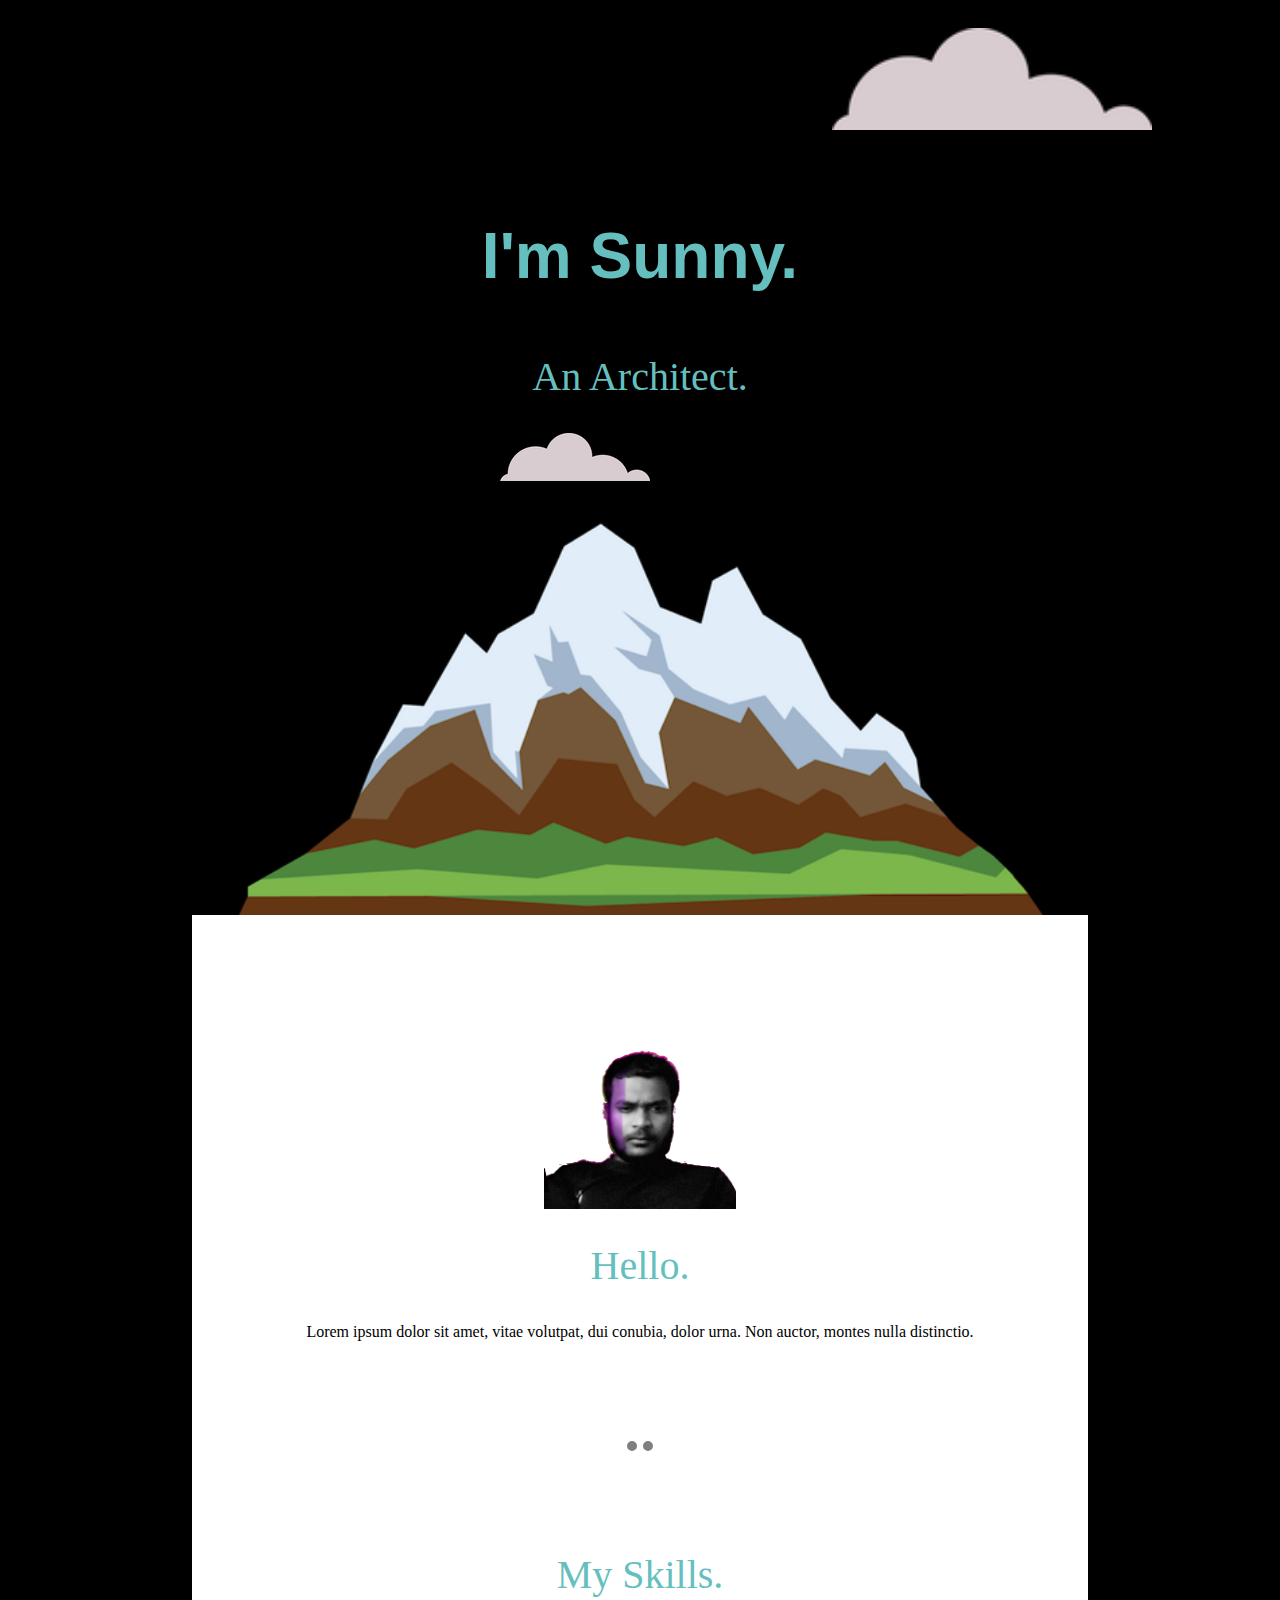
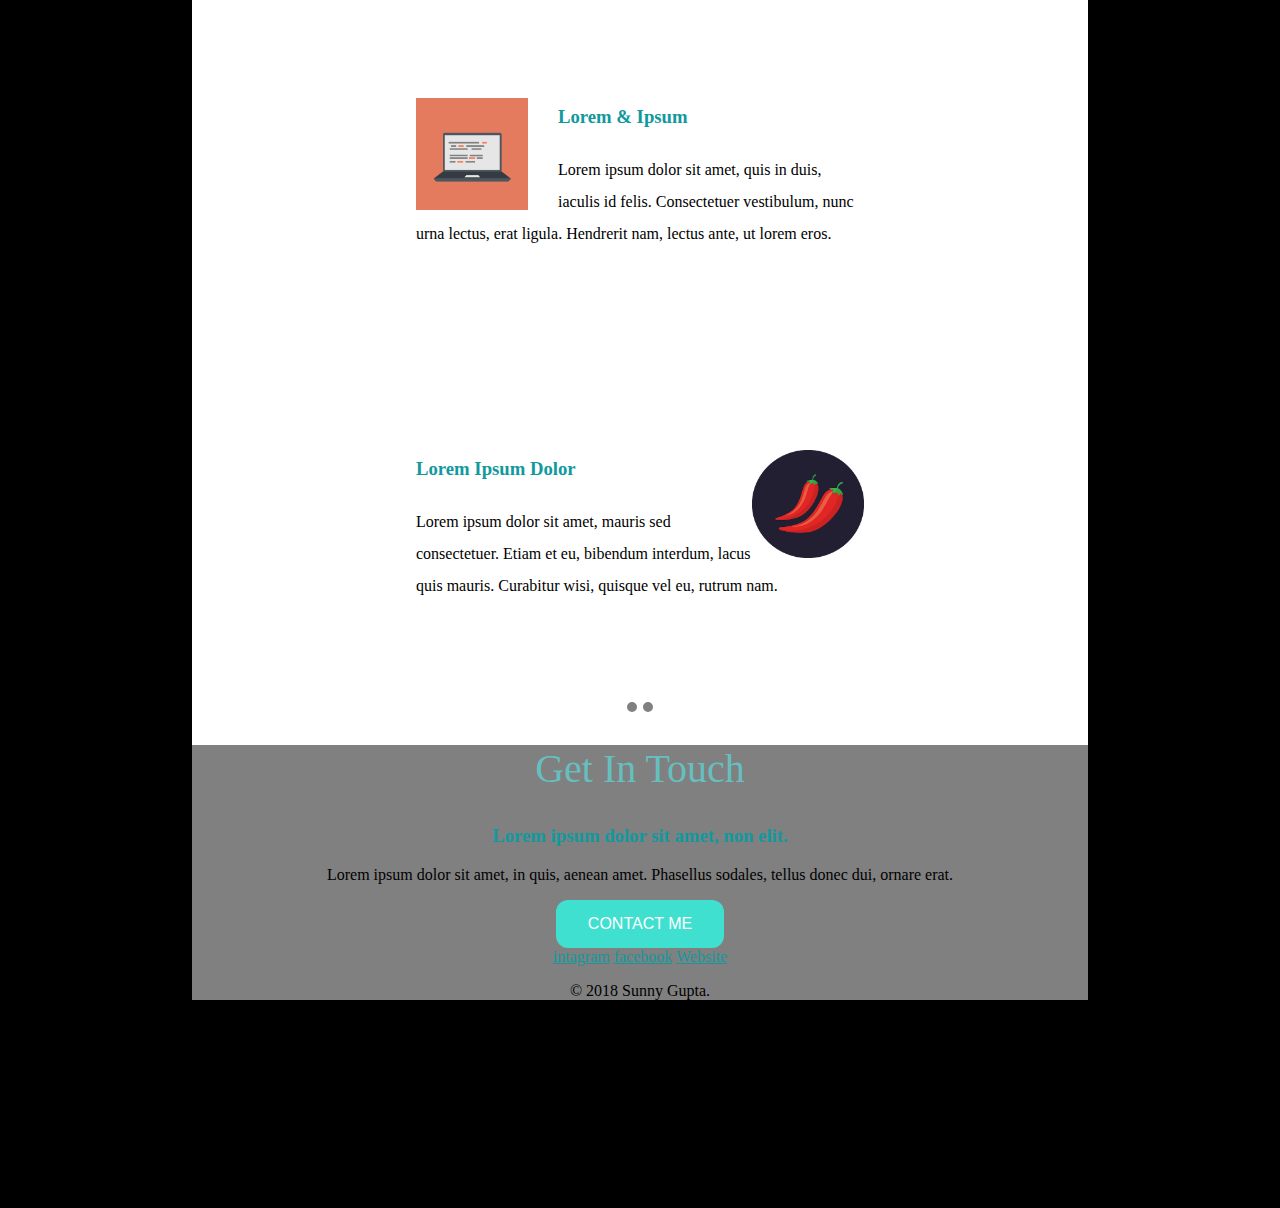
<file: index.html>
<html>

<head>
  <meta charset="UTF-8">
  <meta content="width=device-width, initial-scale=1.0" name="viewport">
  <meta http-equiv="X-UA-Compatible" content="ie=edge">
  <link rel="stylesheet" href="styles.css">
  <link rel="icon" href="favicon.ico">
  <title>Sunny kr. Gupta</title>
</head>

<body>
  <div class="top-container">
    <img class="top-cloud" src="cloud.png" alt="cloud image">
    <h1>I'm Sunny.</h1>
    <h2>An Architect.</h2>

    <img class="bottom-cloud" src="cloud.png" alt="cloud image">
    <img class="mountain" src="mountain.png" alt="mountain image">


    <div class="middle-container">
      <div class="profile">
        <img class="photu" src="sunny.png" alt="sunny image">
        <h2>Hello.</h2>
        <p class="txt">Lorem ipsum dolor sit amet, vitae volutpat, dui conubia, dolor urna. Non auctor, montes nulla distinctio.</p>
      </div>
      <hr >
      <div class="skills">
        <h2>My Skills.</h2>
        <div class="skill-row">
          <img class="computer" src="computer.png" alt="">
          <h3>Lorem & Ipsum</h3>
          <p class="lorem">Lorem ipsum dolor sit amet, quis in duis, iaculis id felis. Consectetuer vestibulum, nunc urna lectus, erat ligula. Hendrerit nam, lectus ante, ut lorem eros.</p>
        </div>
        <div class="skill-row">
          <img class="chillies" src="chillies.png" alt="">
          <h3 class="txt2">Lorem Ipsum Dolor</h3>
          <p class="ipsum">Lorem ipsum dolor sit amet, mauris sed consectetuer. Etiam et eu, bibendum interdum, lacus quis mauris. Curabitur wisi, quisque vel eu, rutrum nam.</p>
        </div>
      </div>
      <hr>
      <div class="contact-me">

        <h2>Get In Touch</h2>
        <h3>Lorem ipsum dolor sit amet, non elit.</h3>
        <p>Lorem ipsum dolor sit amet, in quis, aenean amet. Phasellus sodales, tellus donec dui, ornare erat.</p>
          <button class="button" type="button" onclick="alert('Hello world!')">CONTACT ME</button>
      </div>
    </div>


    <div class="bottom-container">
      <a class="footer-link" href="https://www.intagram.com/s.u.n.s.u.n.n.y">intagram</a>
      <a class="footer-link" href="https://facebook.com/s.u.n.s.u.n.n.y">facebook</a>
      <a class="footer-link" href="https://www.appbrewery.co/">Website</a>
      <p>© 2018 Sunny Gupta.</p>



    </div>
    <div class="wrapper">
      <div class="pos text"></div>
      <div class="pos mountain1"></div>
      <div class="pos mountain2"></div>
    </div>



</body>

</html>
</file>
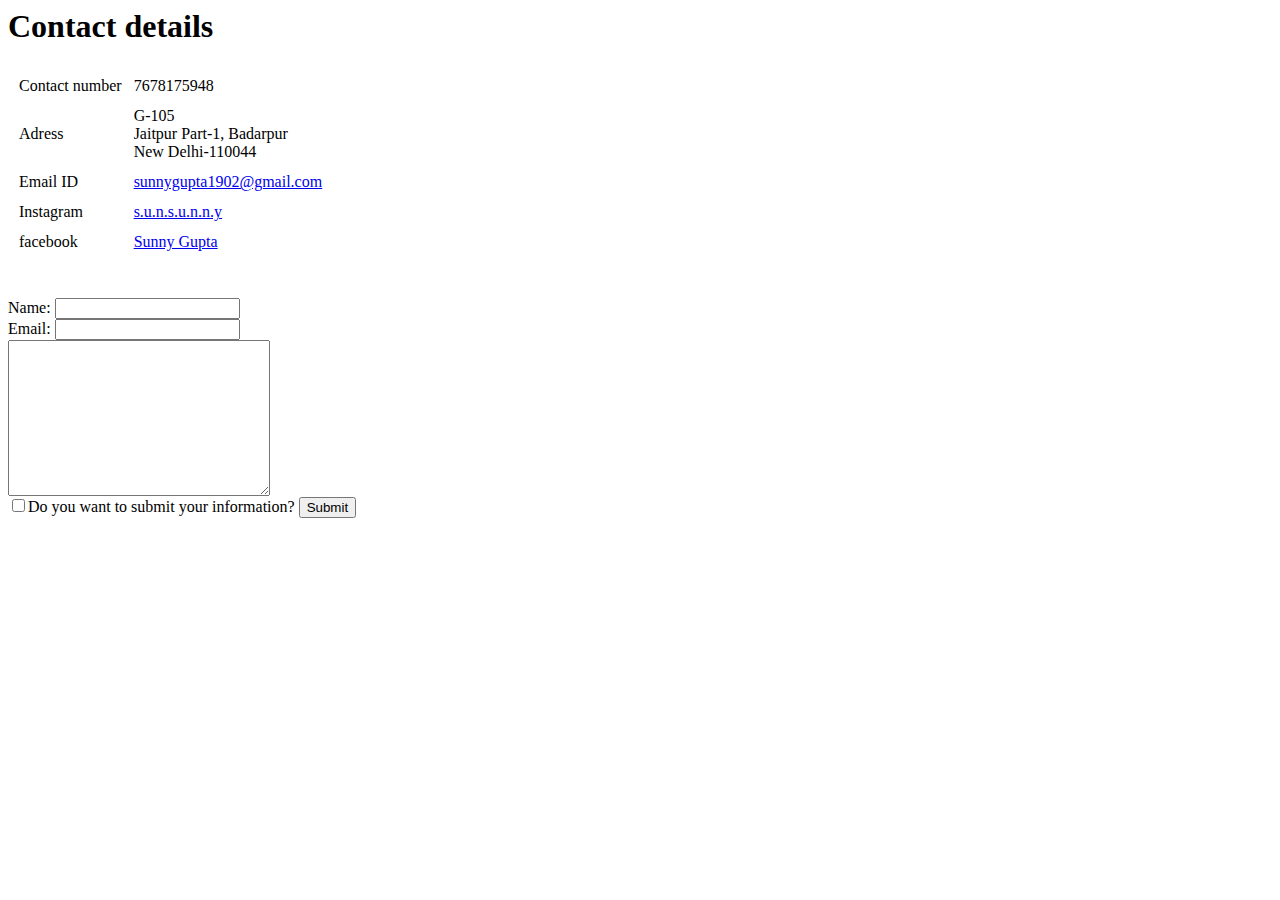
<file: contact.html>
<html>

<head>
  <meta charset="UTF-8">
  <meta name="viewport" content="width=device-width, initial-scale=1.0">
  <meta http-equiv="X-UA-Compatible" content="ie=edge">
  <title>contact</title>
</head>

<body>
  <h1>Contact details</h1>
  <table cellspacing="10">
    <tr>
      <td>Contact number</td>
      <td>7678175948</td>
    </tr>
    <tr>
      <td>Adress</td>
      <td> G-105
        <br>
        Jaitpur Part-1, Badarpur
        <br>
        New Delhi-110044
      </td>
    </tr>
    <tr>
      <td>
        Email ID
      </td>
      <td>
        <a href="mailto:sunnygupta1902@gmail.com">sunnygupta1902@gmail.com</a></p>
      </td>
    </tr>
    <tr>
      <td>Instagram</td>
      <td><a href="https://www.instagram.com/s.u.n.s.u.n.n.y/">s.u.n.s.u.n.n.y</a></td>
    </tr>
    <tr>
      <td>facebook</td>
      <td> <a href="https://www.facebook.com/">Sunny Gupta </a></td>
    </tr>

  </table>
  <br>
  <br>
  <form enctype="text/plain" action="mailto:sunnygupta1902@gmail.com" method="post">

    <label>Name:</label>
    <input name="Name"type="text"> <br>
    <label>Email:</label>
    <input name="Email ID" type="Email "> <br>
    <textarea name="Your Message" id="" cols="30" rows="10"></textarea> <br>
    <input type="checkbox"><label>Do you want to submit your information?</label>
    <input type="submit">
  </form>

</body>

</html>
</file>
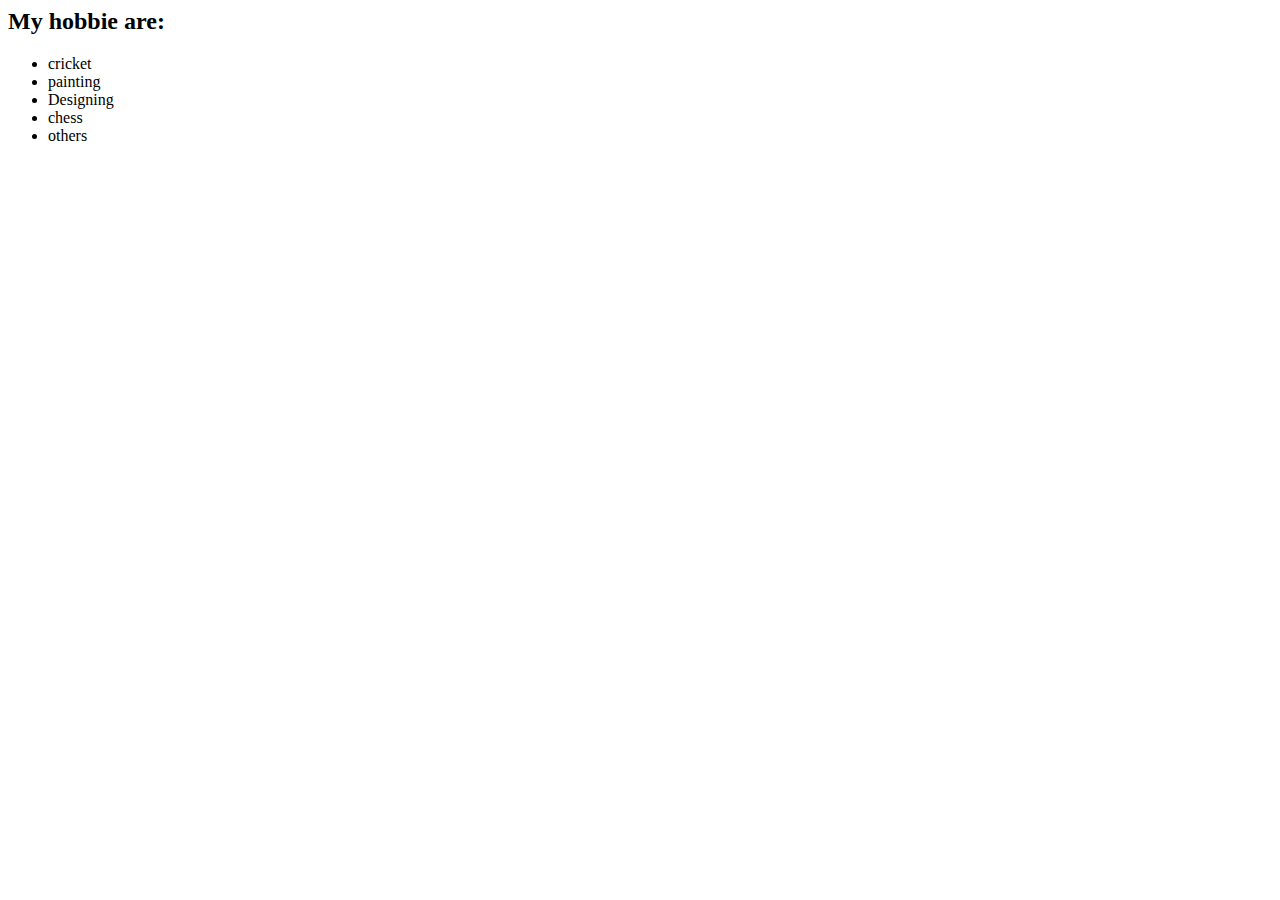
<file: hobbies.html>
<html>
<head>
  <meta charset="UTF-8">
  <meta name="viewport" content="width=device-width, initial-scale=1.0">
  <meta http-equiv="X-UA-Compatible" content="ie=edge">
  <title>hobbies</title>
</head>
<body>
  <p><h2>My hobbie are:</h2></p>
  <ul>
    <li>cricket</li>
    <li>painting</li>
    <li>Designing</li>
    <li>chess</li>
    <li>others</li>
  </ul>

</body>
</html>
</file>
<file: styles.css>
body {
  margin: 0px;
  text-align: center;
  background-color: black;
    overflow-x: hidden;
}

.top-container {
  padding: 1.25em;
  position: relative;
  padding: 12em;
}

h1 {
  margin: 0 auto 0 auto;
  display: block;
  font-size: 400%;
  font-family: "Comic Sans MS", cursive, sans-serif;
  color: #66BFBF;
  line-height: 2;
}

.middle-container {
  background-color: white;
}

.bottom-container {
  background-color: grey;
  text-decoration-color: white
}

.bottom-cloud {
  position: absolute;
  left: 31.25em;
}

.skills {
  background-color: white;
}

.mountain {
  width: 90%;\
  height: 80%
  position: relative;
}

.top-cloud {
  position: absolute;
  left: 65%;
  top: 1%;
  width: 25%;
}

.photu {
  width: 12em;
  margin-top: 100px;
}

.color {
  font-family: "Comic Sans MS", cursive, sans-serif;
  color: white;
}

h2 {
  color: #66BFBF;
  font-size: 2.5rem;
  font-weight: normal;
}

h3 {
  color: #11999E;
}

.footer-link {
  color: #11999E;
}

.Skill-row {
  width: 50%;
  margin: 100px auto 100px auto;
  text-align: left;
  line-height: 2;
  image-orientation:
}

.computer {
  width: 25%;
  float: left;
  margin-right: 30px;
}

.chillies {
  width: 25%;
  float: right;
  padding-top: 100px;
}

.contact-me {
  background-color: grey;
}

hr {
  border-style: none;
  border-width: 10px;
  width: 3%;
  border-top-style: dotted;
  border-color: grey;
}

.Skills {
  margin-top: 100px;
  margin-bottom: 100px;
}

.txt {
  margin-bottom: 100px;
}

.txt2 {
  padding-top: 100px;
}

.button {
  background-color: turquoise;
  border: none;
  color: white;
  padding: 15px 32px;
  text-align: center;
  text-decoration: none;
  display: inline-block;
  font-size: 16px;
  border-radius: 12px;
}

@media(max-width: 786px) {
  .top-container {
    padding: 15px;
  }
</file>
